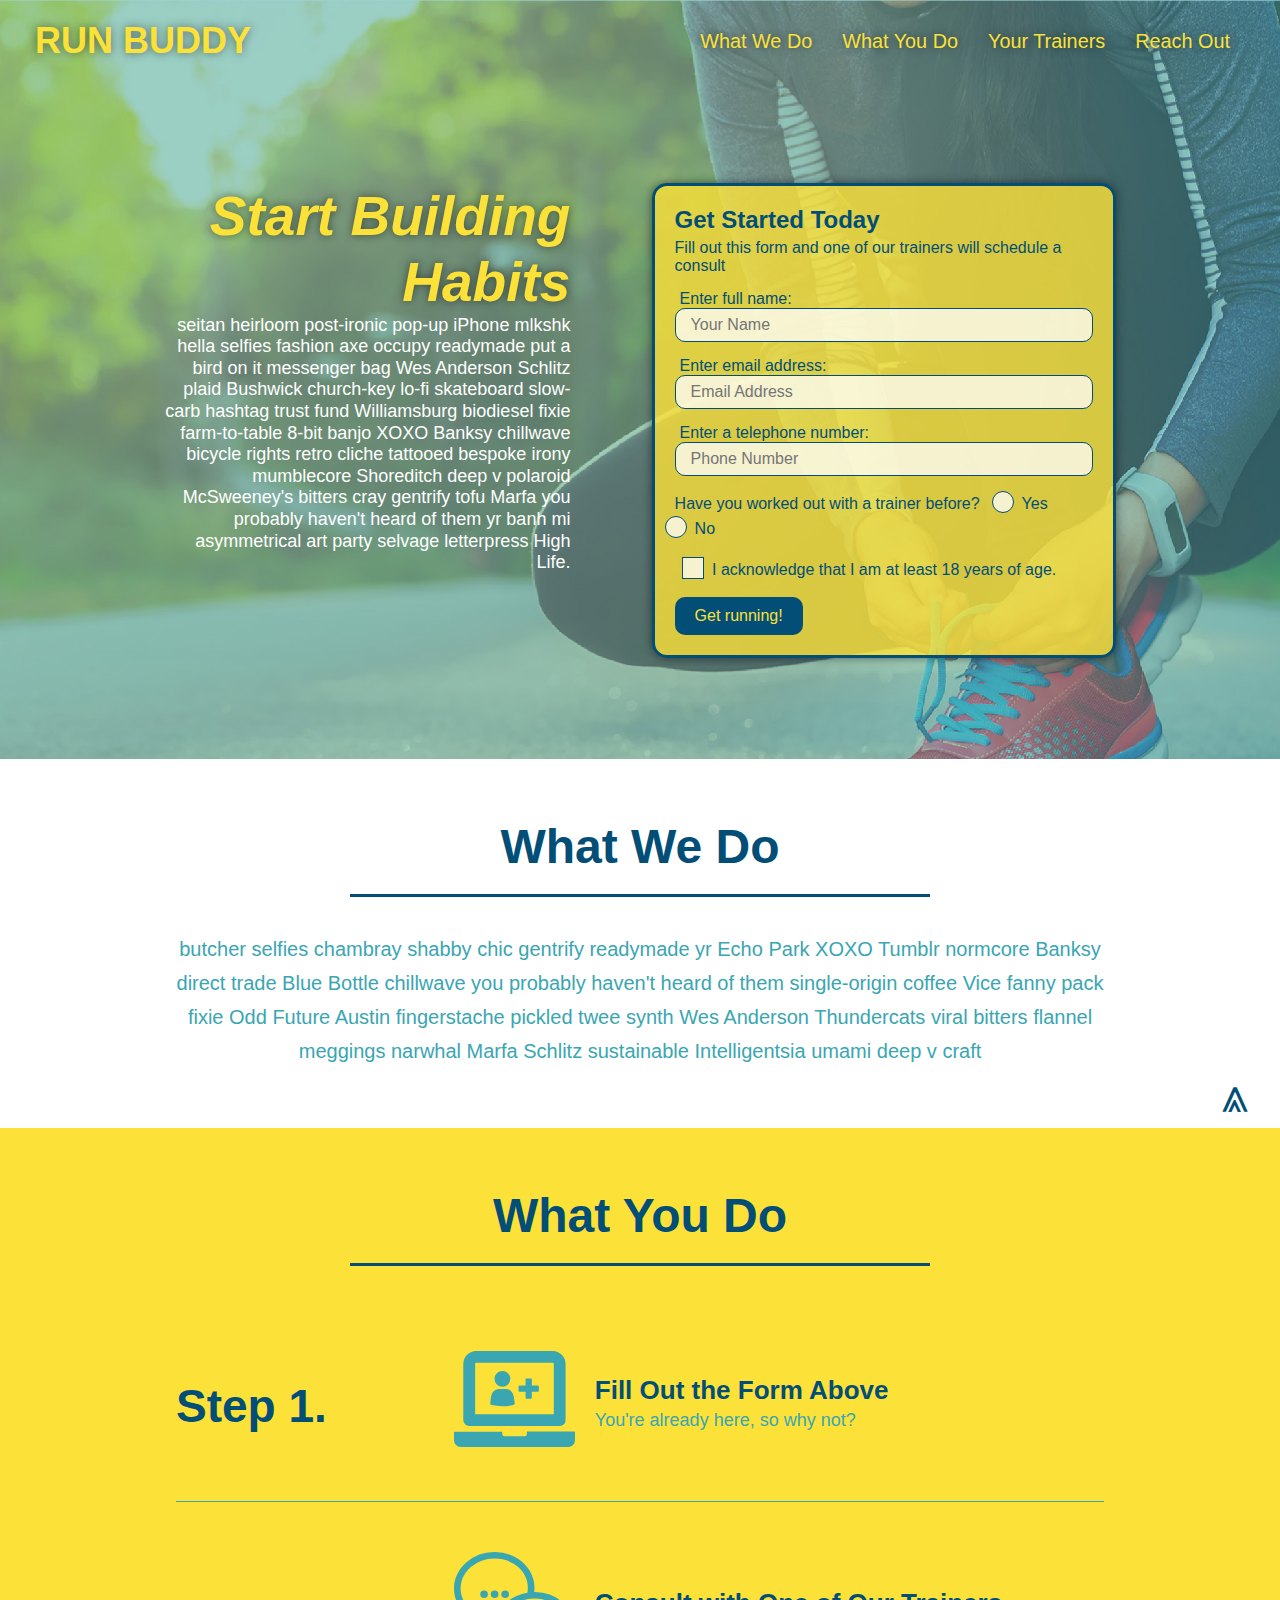
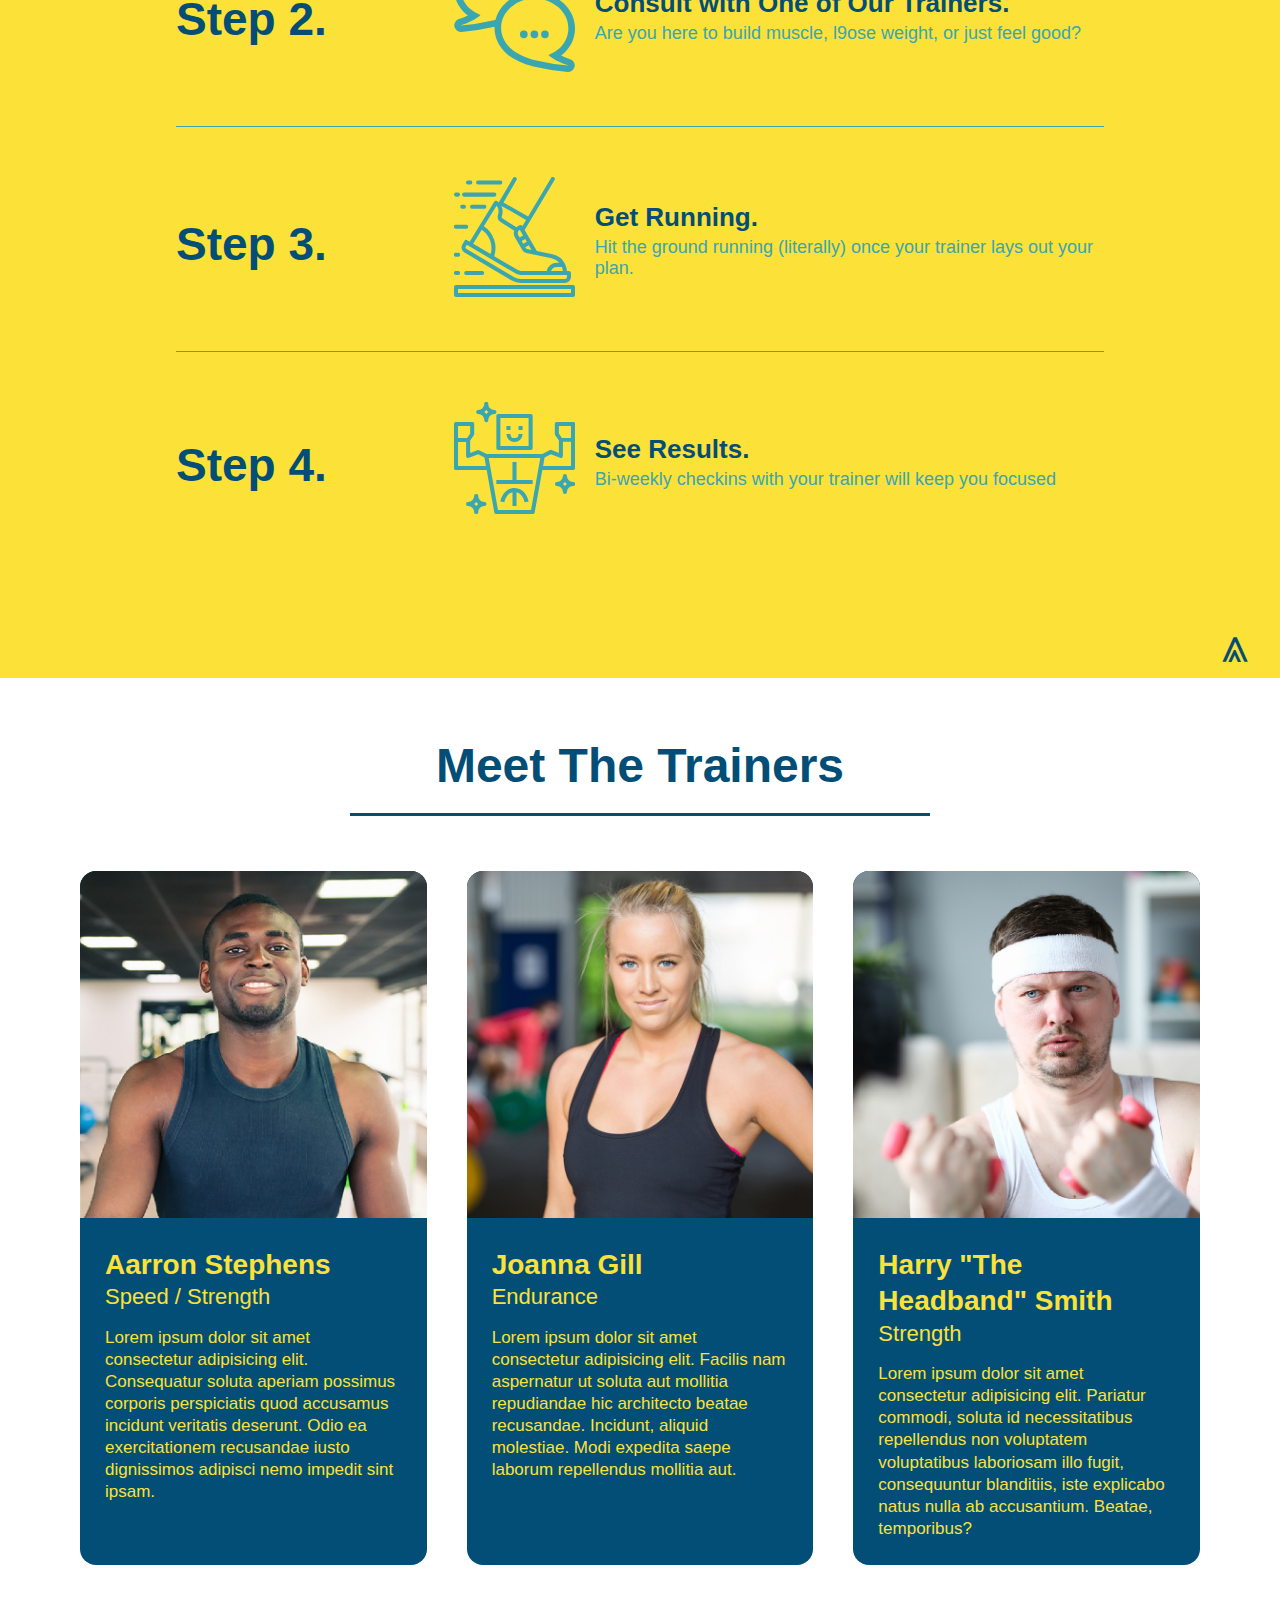
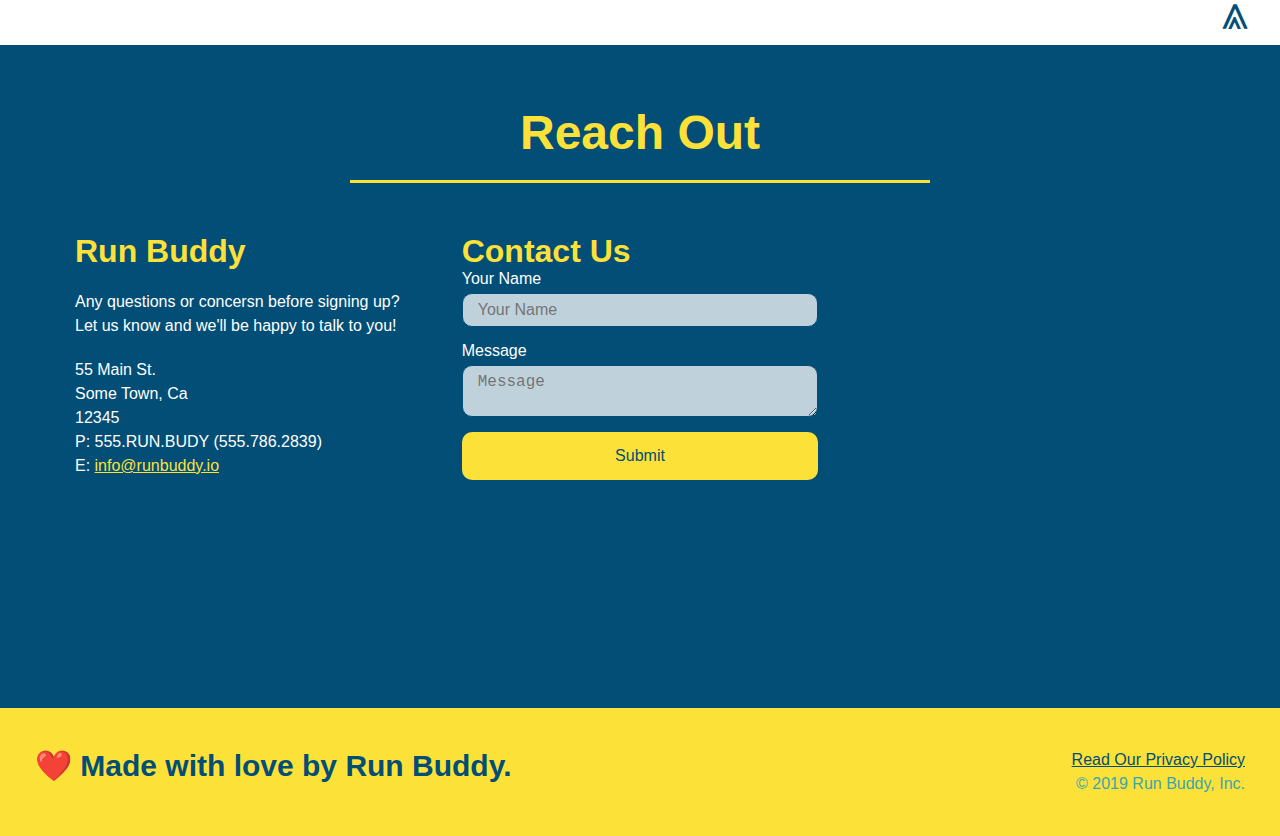
<file: index.html>
<!DOCTYPE html>
<html lang="en">
    <head>
        <meta charset="UTF-8" />
        <meta http-equiv="X-UA-Compatible" content="IE=edge">
        <meta name="viewport" content="width=device-width, initial-scale=1.0" />
        <title>Run Buddy</title>
        <link rel="stylesheet" href="./assets/css/style.css">
    </head>
    <body>
        <!-- navigation -->
        <header>
            <h1>
                <a href="./">RUN BUDDY</a>
            </h1>
            <nav>
                <!-- unordered list element -->
                <ul>
                    <li> <!-- list ele -->
                        <!-- anchor ele -->
                        <a href="#what-we-do">What We Do</a>
                    </li>
                    <li>
                        <a href="#what-you-do">What You Do</a>
                    </li>
                    <li>
                        <a href="#your-trainers">Your Trainers</a>
                    </li>
                    <li>
                        <a href="#reach-out">Reach Out</a>
                    </li>
                </ul>
            </nav>
        </header>

        <!-- hero/jumbotron -->
        <section class="hero">
            <div class="hero-cta">
                <h2>Start Building Habits</h2>
                <p>
                    seitan heirloom post-ironic pop-up iPhone mlkshk hella selfies fashion axe occupy readymade put a bird on it messenger bag Wes Anderson Schlitz plaid Bushwick church-key lo-fi skateboard slow-carb hashtag trust fund Williamsburg biodiesel fixie farm-to-table 8-bit banjo XOXO Banksy chillwave bicycle rights retro cliche tattooed bespoke irony mumblecore Shoreditch deep v polaroid McSweeney's bitters cray gentrify tofu Marfa you probably haven't heard of them yr banh mi asymmetrical art party selvage letterpress High Life.
                  </p>
            </div>
            <div class="hero-form">
                <h3>Get Started Today</h3>
                <p>Fill out this form and one of our trainers will schedule a consult</p>
                <form>
                    <label for="name">Enter full name:</label>
                    <input type="text" placeholder="Your Name" id="name" class="form-input"/>
                    <label for="email">Enter email address:</label>
                    <input type="email" placeholder="Email Address" id="email" class="form-input" />
                    <label for="phone">Enter a telephone number:</label>
                    <input type="tel" placeholder="Phone Number" id="phone" class="form-input"/>
                    <p>
                        Have you worked out with a trainer before? 
                        <span class="radio-wrapper">
                            <input type="radio" name="trainer-confirm" id="trainer-yes" />
                            <label for="trainer-yes">Yes</label>
                        </span>
                        <span class="radio-wrapper">
                            <input type="radio" name="trainer-confirm" id="trainer-no" />
                            <label for="trainer-no">No</label>
                        </span>
                    </p>
                    <p>
                        <span class="checkbox-wrapper">
                            <input type="checkbox" name="age-confirm" id="age-checkbox">
                            <label for="age-checkbox">I acknowledge that I am at least 18 years of age.</label>
                        </span>
                    </p>
                    <button type="submit" >Get running!</button>
                </form>
            </div>
        </section>
        
        <!-- "what we do" section -->
        <section id="what-we-do" class="intro">
            <div class="flex-row">
                <h2 class="section-title primary-border">What We Do</h2>
            </div>
            <div class="flex-row">
                <p>
                    butcher selfies chambray shabby chic gentrify readymade yr Echo Park XOXO Tumblr normcore Banksy direct trade Blue Bottle chillwave you probably haven't heard of them single-origin coffee Vice fanny pack fixie Odd Future Austin fingerstache pickled twee synth Wes Anderson Thundercats viral bitters flannel meggings narwhal Marfa Schlitz sustainable Intelligentsia umami deep v craft
                </p>
            </div>
            <a href="#" class="top-link">⩓</a>
        </section>
        
        <!-- "what you do" section -->
        <section id="what-you-do" class="steps">
            <div class="flex-row">
                <h2 class="section-title secondary-border">What You Do</h2>
            </div>
            <div class="step">
                <h3>Step 1.</h3>
                <div class="step-info">
                    <div class="step-img">
                        <img src="./assets/images/step-1.svg" alt="" />
                    </div>
                    <div class="step-text">
                        <h4>Fill Out the Form Above</h4>
                        <p>You're already here, so why not?</p>
                    </div>
                </div>
            </div>
            
            <div class="step">
                <h3>Step 2.</h3>
                <div class="step-info">
                    <div class="step-img">
                        <img src="./assets/images/step-2.svg" alt="" />
                    </div>
                    <div class="step-text">
                        <h4>Consult with One of Our Trainers.</h4>
                        <p>Are you here to build muscle, l9ose weight, or just feel good?</p>
                    </div>
                </div>
            </div>
            <div class="step">
                <h3>Step 3.</h3>
                <div class="step-info">
                    <div class="step-img">
                        <img src="./assets/images/step-3.svg" alt="" />
                    </div>
                    <div class="step-text">
                        <h4>Get Running.</h4>
                        <p>Hit the ground running (literally) once your trainer lays out your plan.</p>
                    </div>
                </div>
            </div>
            <div class="step">
                <h3>Step 4.</h3>
                <div class="step-info">
                    <div class="step-img">
                        <img src="./assets/images/step-4.svg" alt="" />
                    </div>
                    <div class="step-text">
                        <h4> See Results.</h4>
                        <p>Bi-weekly checkins with your trainer will keep you focused</p>
                    </div>
                </div>
            </div>
            <a href="#" class="top-link">⩓</a>
        </section>
        
        <!-- "your trainers" section -->
        <section id="your-trainers">
            <div class="flex-row">
                <h2 class="section-title primary-border">Meet The Trainers</h2>
            </div>
            <div class="trainers">
                <article class="trainer">
                    <img src="./assets/images/trainer-1.jpg" alt="Arron Stephens in his workout clothes, ready to pump iron" />
                    <div class="trainer-bio">
                        <h3 class="trainer-name">Aarron Stephens</h3>
                        <h4 class="trainer-role">Speed / Strength</h4>
                        <p>
                            Lorem ipsum dolor sit amet consectetur adipisicing elit. Consequatur soluta aperiam possimus corporis perspiciatis quod accusamus incidunt veritatis deserunt. Odio ea exercitationem recusandae iusto dignissimos adipisci nemo impedit sint ipsam.
                        </p>
                    </div>
                </article>
                <article class="trainer">
                    <img src="./assets/images/trainer-2.jpg" alt="Joanna Gill" />
                    <div class="trainer-bio">
                        <h3 class="trainer-name">Joanna Gill</h3>
                        <h4 class="trainer-role">Endurance</h4>
                        <p>Lorem ipsum dolor sit amet consectetur adipisicing elit. Facilis nam aspernatur ut soluta aut mollitia repudiandae hic architecto beatae recusandae. Incidunt, aliquid molestiae. Modi expedita saepe laborum repellendus mollitia aut.</p>
                    </div>
                </article>
                <article class="trainer">
                    <img src="./assets/images/trainer-3.jpg" alt="Harry 'The Headband' Smith" />
                    
                    <div class="trainer-bio">
                        <h3 class="trainer-name">Harry "The Headband" Smith</h3>
                        <h4 class="trainer-role">Strength</h4>
                        <p>Lorem ipsum dolor sit amet consectetur adipisicing elit. Pariatur commodi, soluta id necessitatibus repellendus non voluptatem voluptatibus laboriosam illo fugit, consequuntur blanditiis, iste explicabo natus nulla ab accusantium. Beatae, temporibus?</p>
                    </div>
                    
                </article>
            </div>
            <a href="#" class="top-link">⩓</a>
        </section>
        
        <!-- "reach out" section -->
        <section id="reach-out" class="contact">
            <div class="flex-row">
                <h2 class="section-title secondary-border">Reach Out</h2>
            </div>

            <div class="contact-info">
                <div>
                    <h3>Run Buddy</h3>
                    <p>
                        Any questions or concersn before signing up?
                        <br />
                        Let us know and we'll be happy to talk to you!
                    </p>
                    <address>
                        55 Main St. <br/>
                        Some Town, Ca <br/>
                        12345 <br/>
                        P: 555.RUN.BUDY (555.786.2839) <br/>
                        E: <a href="mailto:info@runbuddy.io">info@runbuddy.io</a>
                    </address>
                </div>
                <div class="contact-form">
                    <h3>Contact Us</h3>
                    <form>
                        <label for="contact-name">Your Name</label>
                        <input type="text" id="contact-name" placeholder="Your Name" />
                        
                        <label for="contact-message">Message</label>
                        <textarea id="contact-message" placeholder="Message"></textarea>
                  
                        <button type="submit">Submit</button>
                      </form>
                </div>
                <iframe 
                    src="https://www.google.com/maps/embed?pb=!1m14!1m12!1m3!1d25222.58213588275!2d-122.25404429999999!3d37.794193099999994!2m3!1f0!2f0!3f0!3m2!1i1024!2i768!4f13.1!5e0!3m2!1sen!2sus!4v1635281030833!5m2!1sen!2sus" 
                    style="border:0;" 
                    allowfullscreen="" 
                    loading="lazy">
                </iframe>
            </div>
        </section>   
    
    <!-- footer -->
    <footer>
        <h2> ❤️ Made with love by Run Buddy.</h2>
        <div>
            <a href="./privacy-policy.html">Read Our Privacy Policy</a><br/>
            &copy; 2019 Run Buddy, Inc.
        </div>
    </footer>
</body>

</html>
</file>
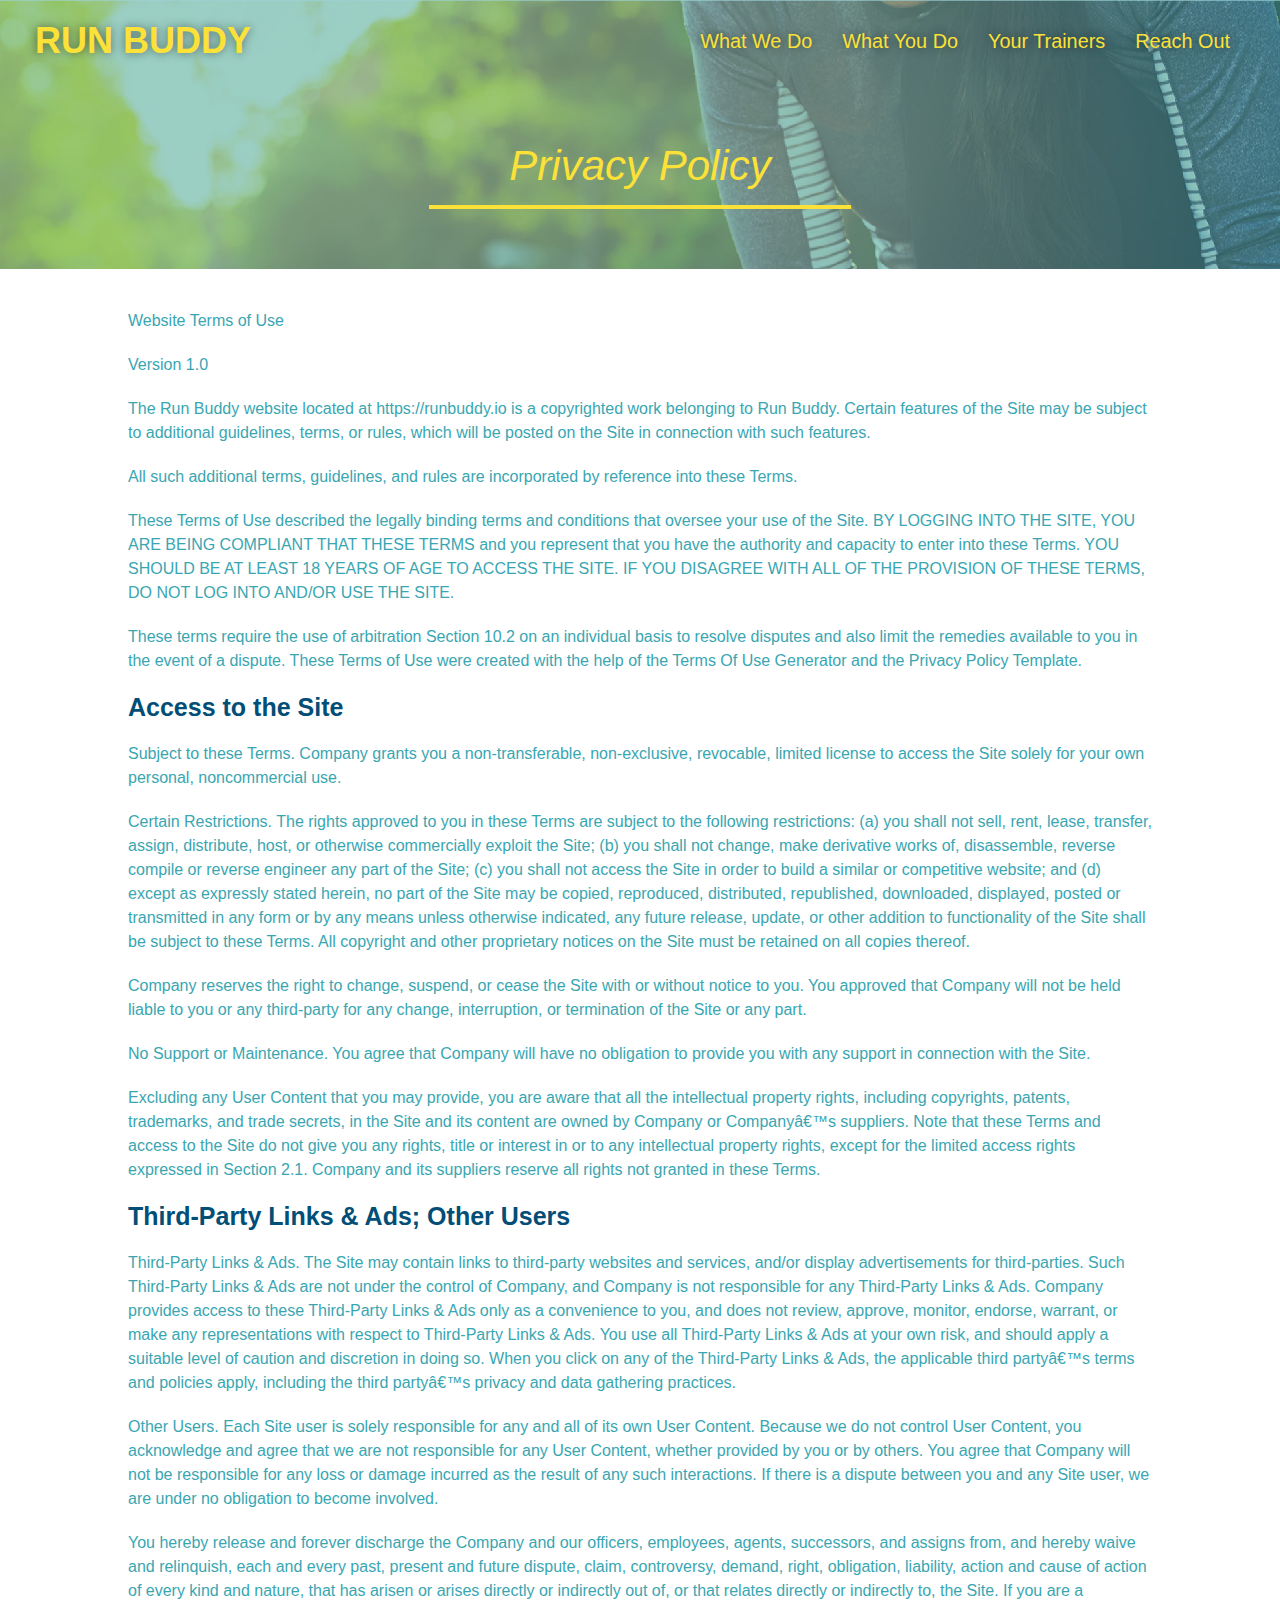
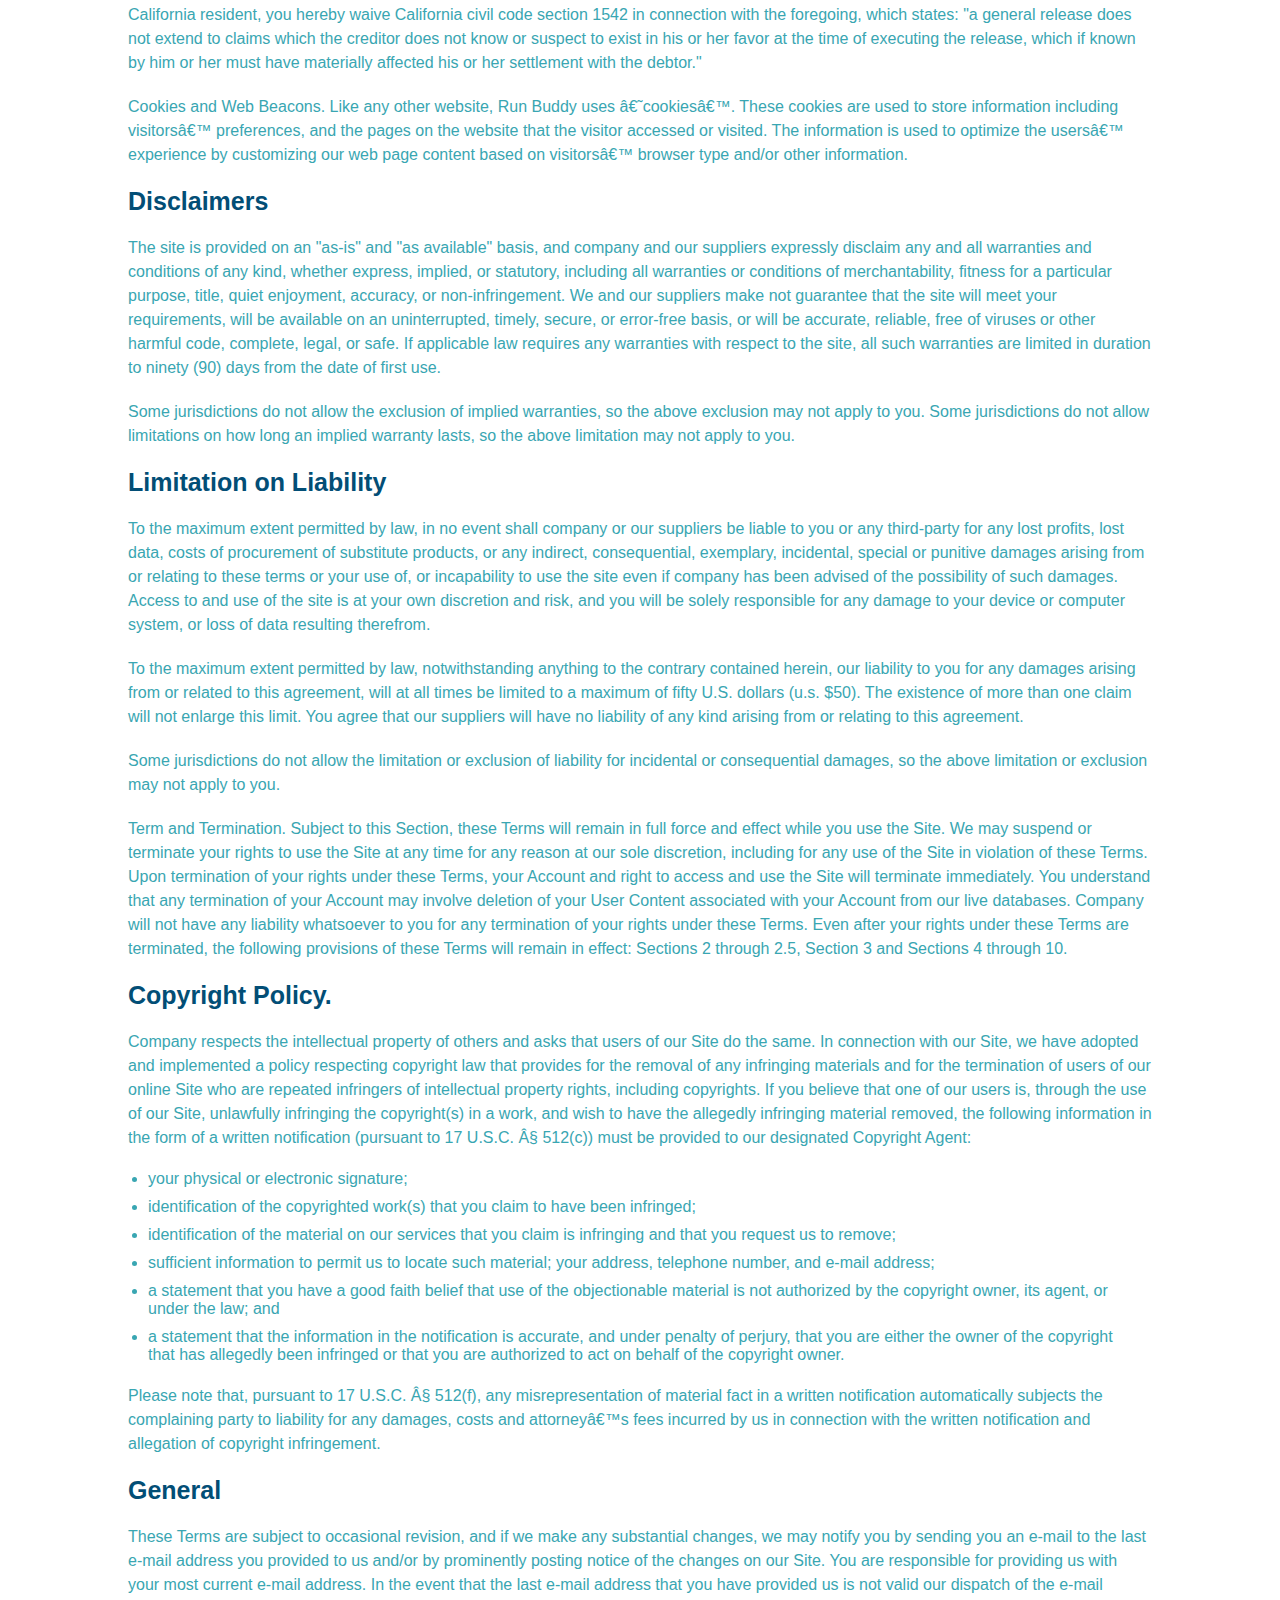
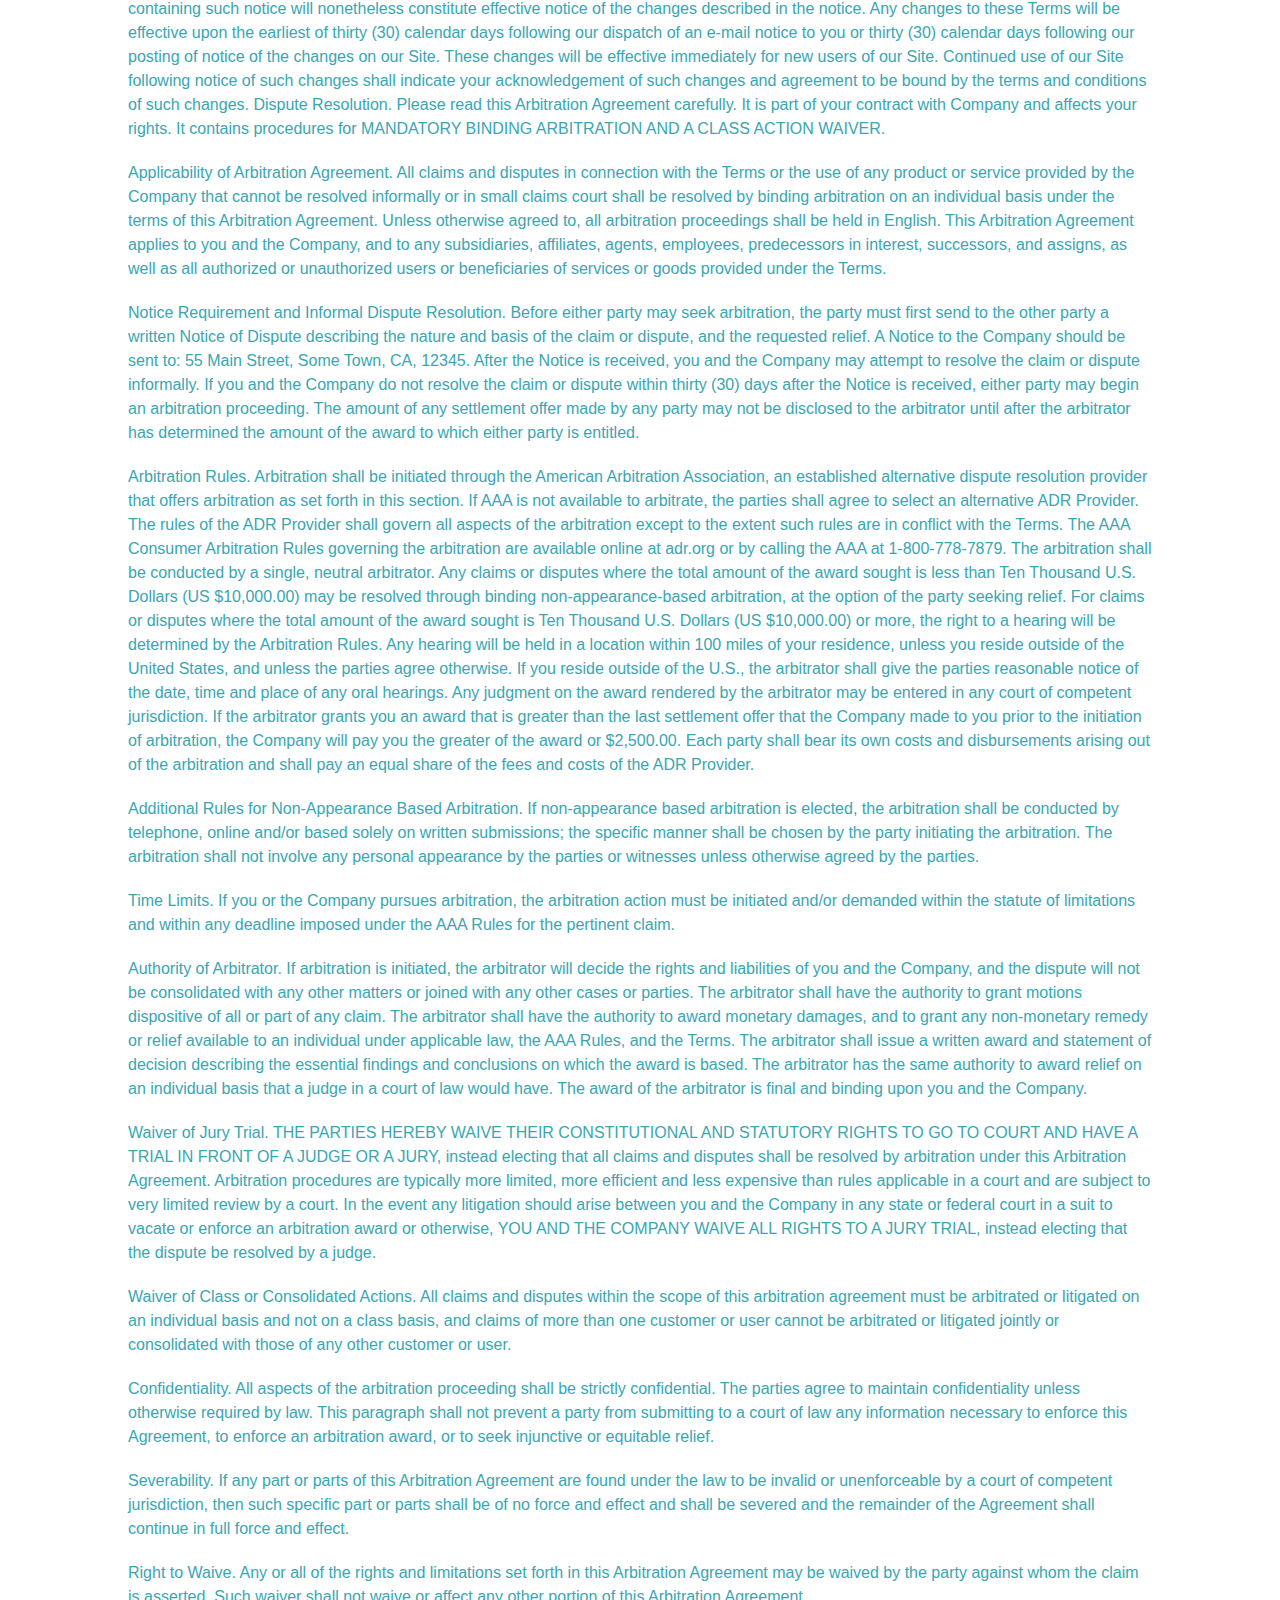
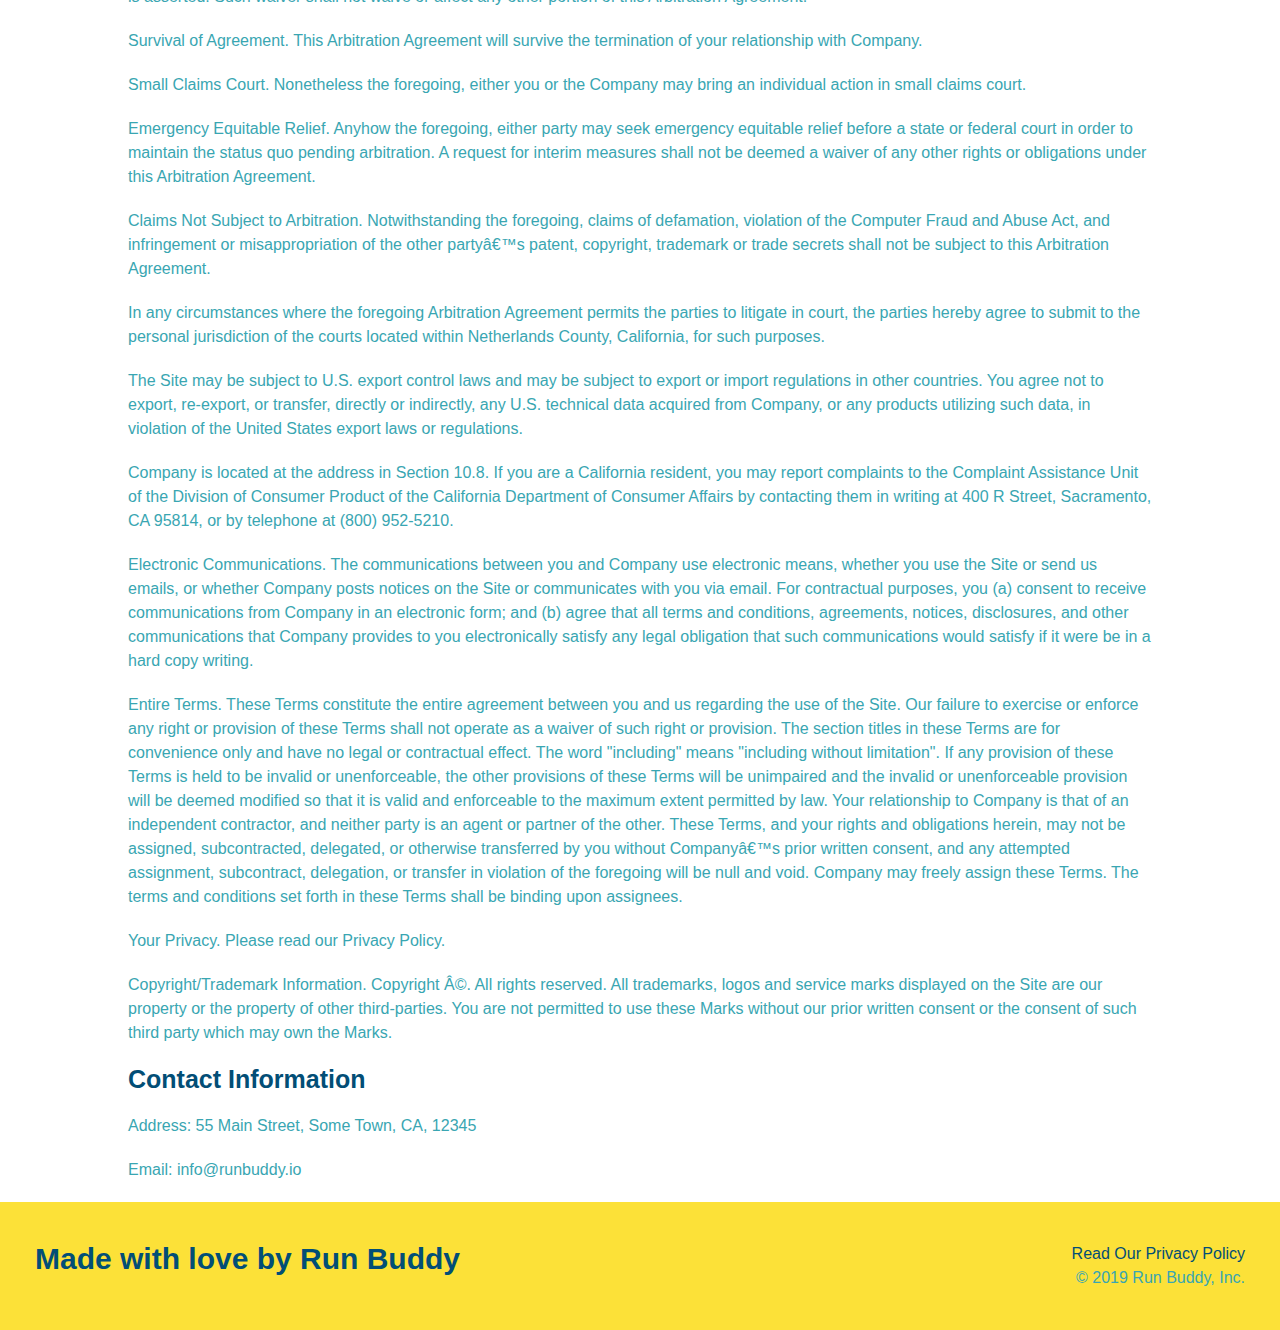
<file: privacy-policy.html>
<!DOCTYPE html>
<html lang="en">
<head>
    <meta charset="UTF-8">
    <meta http-equiv="X-UA-Compatible" content="IE=edge">
    <meta name="viewport" content="width=device-width, initial-scale=1.0">
    <title>Document</title>
    <link rel="stylesheet" href="./assets/css/style.css">
    <link rel="stylesheet" href="./assets/css/secondary-style.css">
</head>
<body>
    <header>
        <h1><a href="./">RUN BUDDY</a></h1>
        <nav>
            <ul>
                <li><a href="./index.html#what-we-do">What We Do</a></li>
                <li><a href="./index.html#what-you-do">What You Do</a></li>
                <li><a href=".index.html#your-trainers">Your Trainers</a></li>
                <li><a href="./index.html#reach-out">Reach Out</a></li>
            </ul>
        </nav>
    </header>

    <section class="hero">
      <h2 class="page-title">Privacy Policy</h2>

    </section>
    <article class="secondary-content">
        
      <p>
        Website Terms of Use
      </p>

      <p>
        Version 1.0
      </p>

      <p>
        The Run Buddy website located at https://runbuddy.io is a copyrighted work belonging to Run Buddy. Certain
        features of the Site may be subject to additional guidelines, terms, or rules, which will be posted on the Site
        in connection with such features.
      </p>

      <p>
        All such additional terms, guidelines, and rules are incorporated by reference into these Terms.
      </p>

      <p>
        These Terms of Use described the legally binding terms and conditions that oversee your use of the Site. BY
        LOGGING INTO THE SITE, YOU ARE BEING COMPLIANT THAT THESE TERMS and you represent that you have the authority
        and capacity to enter into these Terms. YOU SHOULD BE AT LEAST 18 YEARS OF AGE TO ACCESS THE SITE. IF YOU
        DISAGREE WITH ALL OF THE PROVISION OF THESE TERMS, DO NOT LOG INTO AND/OR USE THE SITE.
      </p>

      <p>
        These terms require the use of arbitration Section 10.2 on an individual basis to resolve disputes and also
        limit the remedies available to you in the event of a dispute. These Terms of Use were created with the help of
        the Terms Of Use Generator and the Privacy Policy Template.
      </p>

      <h3>
        Access to the Site
      </h3>

      <p>
        Subject to these Terms. Company grants you a non-transferable, non-exclusive, revocable, limited license to
        access the Site solely for your own personal, noncommercial use.
      </p>

      <p>
        Certain Restrictions. The rights approved to you in these Terms are subject to the following restrictions: (a)
        you shall not sell, rent, lease, transfer, assign, distribute, host, or otherwise commercially exploit the Site;
        (b) you shall not change, make derivative works of, disassemble, reverse compile or reverse engineer any part of
        the Site; (c) you shall not access the Site in order to build a similar or competitive website; and (d) except
        as expressly stated herein, no part of the Site may be copied, reproduced, distributed, republished, downloaded,
        displayed, posted or transmitted in any form or by any means unless otherwise indicated, any future release,
        update, or other addition to functionality of the Site shall be subject to these Terms. All copyright and other
        proprietary notices on the Site must be retained on all copies thereof.
      </p>

      <p>
        Company reserves the right to change, suspend, or cease the Site with or without notice to you. You approved
        that Company will not be held liable to you or any third-party for any change, interruption, or termination of
        the Site or any part.
      </p>

      <p>
        No Support or Maintenance. You agree that Company will have no obligation to provide you with any support in
        connection with the Site.
      </p>

      <p>
        Excluding any User Content that you may provide, you are aware that all the intellectual property rights,
        including copyrights, patents, trademarks, and trade secrets, in the Site and its content are owned by Company
        or Companyâ€™s suppliers. Note that these Terms and access to the Site do not give you any rights, title or
        interest in or to any intellectual property rights, except for the limited access rights expressed in Section
        2.1. Company and its suppliers reserve all rights not granted in these Terms.
      </p>

      <h3>
        Third-Party Links & Ads; Other Users
      </h3>

      <p>
        Third-Party Links & Ads. The Site may contain links to third-party websites and services, and/or display
        advertisements for third-parties. Such Third-Party Links & Ads are not under the control of Company, and Company
        is not responsible for any Third-Party Links & Ads. Company provides access to these Third-Party Links & Ads
        only as a convenience to you, and does not review, approve, monitor, endorse, warrant, or make any
        representations with respect to Third-Party Links & Ads. You use all Third-Party Links & Ads at your own risk,
        and should apply a suitable level of caution and discretion in doing so. When you click on any of the
        Third-Party Links & Ads, the applicable third partyâ€™s terms and policies apply, including the third partyâ€™s
        privacy and data gathering practices.
      </p>

      <p>
        Other Users. Each Site user is solely responsible for any and all of its own User Content. Because we do not
        control User Content, you acknowledge and agree that we are not responsible for any User Content, whether
        provided by you or by others. You agree that Company will not be responsible for any loss or damage incurred as
        the result of any such interactions. If there is a dispute between you and any Site user, we are under no
        obligation to become involved.
      </p>

      <p>
        You hereby release and forever discharge the Company and our officers, employees, agents, successors, and
        assigns from, and hereby waive and relinquish, each and every past, present and future dispute, claim,
        controversy, demand, right, obligation, liability, action and cause of action of every kind and nature, that has
        arisen or arises directly or indirectly out of, or that relates directly or indirectly to, the Site. If you are
        a California resident, you hereby waive California civil code section 1542 in connection with the foregoing,
        which states: "a general release does not extend to claims which the creditor does not know or suspect to exist
        in his or her favor at the time of executing the release, which if known by him or her must have materially
        affected his or her settlement with the debtor."
      </p>

      <p>
        Cookies and Web Beacons. Like any other website, Run Buddy uses â€˜cookiesâ€™. These cookies are used to store
        information including visitorsâ€™ preferences, and the pages on the website that the visitor accessed or visited.
        The information is used to optimize the usersâ€™ experience by customizing our web page content based on visitorsâ€™
        browser type and/or other information.
      </p>

      <h3>
        Disclaimers
      </h3>

      <p>
        The site is provided on an "as-is" and "as available" basis, and company and our suppliers expressly disclaim
        any and all warranties and conditions of any kind, whether express, implied, or statutory, including all
        warranties or conditions of merchantability, fitness for a particular purpose, title, quiet enjoyment, accuracy,
        or non-infringement. We and our suppliers make not guarantee that the site will meet your requirements, will be
        available on an uninterrupted, timely, secure, or error-free basis, or will be accurate, reliable, free of
        viruses or other harmful code, complete, legal, or safe. If applicable law requires any warranties with respect
        to the site, all such warranties are limited in duration to ninety (90) days from the date of first use.
      </p>

      <p>
        Some jurisdictions do not allow the exclusion of implied warranties, so the above exclusion may not apply to
        you. Some jurisdictions do not allow limitations on how long an implied warranty lasts, so the above limitation
        may not apply to you.
      </p>

      <h3>
        Limitation on Liability
      </h3>

      <p>
        To the maximum extent permitted by law, in no event shall company or our suppliers be liable to you or any
        third-party for any lost profits, lost data, costs of procurement of substitute products, or any indirect,
        consequential, exemplary, incidental, special or punitive damages arising from or relating to these terms or
        your use of, or incapability to use the site even if company has been advised of the possibility of such
        damages. Access to and use of the site is at your own discretion and risk, and you will be solely responsible
        for any damage to your device or computer system, or loss of data resulting therefrom.
      </p>

      <p>
        To the maximum extent permitted by law, notwithstanding anything to the contrary contained herein, our liability
        to you for any damages arising from or related to this agreement, will at all times be limited to a maximum of
        fifty U.S. dollars (u.s. $50). The existence of more than one claim will not enlarge this limit. You agree that
        our suppliers will have no liability of any kind arising from or relating to this agreement.
      </p>

      <p>
        Some jurisdictions do not allow the limitation or exclusion of liability for incidental or consequential
        damages, so the above limitation or exclusion may not apply to you.
      </p>

      <p>
        Term and Termination. Subject to this Section, these Terms will remain in full force and effect while you use
        the Site. We may suspend or terminate your rights to use the Site at any time for any reason at our sole
        discretion, including for any use of the Site in violation of these Terms. Upon termination of your rights under
        these Terms, your Account and right to access and use the Site will terminate immediately. You understand that
        any termination of your Account may involve deletion of your User Content associated with your Account from our
        live databases. Company will not have any liability whatsoever to you for any termination of your rights under
        these Terms. Even after your rights under these Terms are terminated, the following provisions of these Terms
        will remain in effect: Sections 2 through 2.5, Section 3 and Sections 4 through 10.
      </p>

      <h3>
        Copyright Policy.
      </h3>

      <p>
        Company respects the intellectual property of others and asks that users of our Site do the same. In connection
        with our Site, we have adopted and implemented a policy respecting copyright law that provides for the removal
        of any infringing materials and for the termination of users of our online Site who are repeated infringers of
        intellectual property rights, including copyrights. If you believe that one of our users is, through the use of
        our Site, unlawfully infringing the copyright(s) in a work, and wish to have the allegedly infringing material
        removed, the following information in the form of a written notification (pursuant to 17 U.S.C. Â§ 512(c)) must
        be provided to our designated Copyright Agent:
      </p>

      <ul>
        <li>
          your physical or electronic signature;
        </li>
        <li>
          identification of the copyrighted work(s) that you claim to have been infringed;
        </li>
        <li>
          identification of the material on our services that you claim is infringing and that you request us to remove;
        </li>
        <li>
          sufficient information to permit us to locate such material; your address, telephone number, and e-mail
          address;
        </li>
        <li>
          a statement that you have a good faith belief that use of the objectionable material is not authorized by the
          copyright owner, its agent, or under the law; and
        </li>
        <li>
          a statement that the information in the notification is accurate, and under penalty of perjury, that you are
          either the owner of the copyright that has allegedly been infringed or that you are authorized to act on
          behalf of the copyright owner.
        </li>
      </ul>

      <p>
        Please note that, pursuant to 17 U.S.C. Â§ 512(f), any misrepresentation of material fact in a written
        notification automatically subjects the complaining party to liability for any damages, costs and attorneyâ€™s
        fees incurred by us in connection with the written notification and allegation of copyright infringement.
      </p>

      <h3>
        General
      </h3>

      <p>
        These Terms are subject to occasional revision, and if we make any substantial changes, we may notify you by
        sending you an e-mail to the last e-mail address you provided to us and/or by prominently posting notice of the
        changes on our Site. You are responsible for providing us with your most current e-mail address. In the event
        that the last e-mail address that you have provided us is not valid our dispatch of the e-mail containing such
        notice will nonetheless constitute effective notice of the changes described in the notice. Any changes to these
        Terms will be effective upon the earliest of thirty (30) calendar days following our dispatch of an e-mail
        notice to you or thirty (30) calendar days following our posting of notice of the changes on our Site. These
        changes will be effective immediately for new users of our Site. Continued use of our Site following notice of
        such changes shall indicate your acknowledgement of such changes and agreement to be bound by the terms and
        conditions of such changes. Dispute Resolution. Please read this Arbitration Agreement carefully. It is part of
        your contract with Company and affects your rights. It contains procedures for MANDATORY BINDING ARBITRATION AND
        A CLASS ACTION WAIVER.
      </p>

      <p>
        Applicability of Arbitration Agreement. All claims and disputes in connection with the Terms or the use of any
        product or service provided by the Company that cannot be resolved informally or in small claims court shall be
        resolved by binding arbitration on an individual basis under the terms of this Arbitration Agreement. Unless
        otherwise agreed to, all arbitration proceedings shall be held in English. This Arbitration Agreement applies to
        you and the Company, and to any subsidiaries, affiliates, agents, employees, predecessors in interest,
        successors, and assigns, as well as all authorized or unauthorized users or beneficiaries of services or goods
        provided under the Terms.
      </p>

      <p>
        Notice Requirement and Informal Dispute Resolution. Before either party may seek arbitration, the party must
        first send to the other party a written Notice of Dispute describing the nature and basis of the claim or
        dispute, and the requested relief. A Notice to the Company should be sent to: 55 Main Street, Some Town, CA,
        12345. After the Notice is received, you and the Company may attempt to resolve the claim or dispute informally.
        If you and the Company do not resolve the claim or dispute within thirty (30) days after the Notice is received,
        either party may begin an arbitration proceeding. The amount of any settlement offer made by any party may not
        be disclosed to the arbitrator until after the arbitrator has determined the amount of the award to which either
        party is entitled.
      </p>

      <p>
        Arbitration Rules. Arbitration shall be initiated through the American Arbitration Association, an established
        alternative dispute resolution provider that offers arbitration as set forth in this section. If AAA is not
        available to arbitrate, the parties shall agree to select an alternative ADR Provider. The rules of the ADR
        Provider shall govern all aspects of the arbitration except to the extent such rules are in conflict with the
        Terms. The AAA Consumer Arbitration Rules governing the arbitration are available online at adr.org or by
        calling the AAA at 1-800-778-7879. The arbitration shall be conducted by a single, neutral arbitrator. Any
        claims or disputes where the total amount of the award sought is less than Ten Thousand U.S. Dollars (US
        $10,000.00) may be resolved through binding non-appearance-based arbitration, at the option of the party seeking
        relief. For claims or disputes where the total amount of the award sought is Ten Thousand U.S. Dollars (US
        $10,000.00) or more, the right to a hearing will be determined by the Arbitration Rules. Any hearing will be
        held in a location within 100 miles of your residence, unless you reside outside of the United States, and
        unless the parties agree otherwise. If you reside outside of the U.S., the arbitrator shall give the parties
        reasonable notice of the date, time and place of any oral hearings. Any judgment on the award rendered by the
        arbitrator may be entered in any court of competent jurisdiction. If the arbitrator grants you an award that is
        greater than the last settlement offer that the Company made to you prior to the initiation of arbitration, the
        Company will pay you the greater of the award or $2,500.00. Each party shall bear its own costs and
        disbursements arising out of the arbitration and shall pay an equal share of the fees and costs of the ADR
        Provider.
      </p>

      <p>
        Additional Rules for Non-Appearance Based Arbitration. If non-appearance based arbitration is elected, the
        arbitration shall be conducted by telephone, online and/or based solely on written submissions; the specific
        manner shall be chosen by the party initiating the arbitration. The arbitration shall not involve any personal
        appearance by the parties or witnesses unless otherwise agreed by the parties.
      </p>

      <p>
        Time Limits. If you or the Company pursues arbitration, the arbitration action must be initiated and/or demanded
        within the statute of limitations and within any deadline imposed under the AAA Rules for the pertinent claim.
      </p>

      <p>
        Authority of Arbitrator. If arbitration is initiated, the arbitrator will decide the rights and liabilities of
        you and the Company, and the dispute will not be consolidated with any other matters or joined with any other
        cases or parties. The arbitrator shall have the authority to grant motions dispositive of all or part of any
        claim. The arbitrator shall have the authority to award monetary damages, and to grant any non-monetary remedy
        or relief available to an individual under applicable law, the AAA Rules, and the Terms. The arbitrator shall
        issue a written award and statement of decision describing the essential findings and conclusions on which the
        award is based. The arbitrator has the same authority to award relief on an individual basis that a judge in a
        court of law would have. The award of the arbitrator is final and binding upon you and the Company.
      </p>

      <p>
        Waiver of Jury Trial. THE PARTIES HEREBY WAIVE THEIR CONSTITUTIONAL AND STATUTORY RIGHTS TO GO TO COURT AND HAVE
        A TRIAL IN FRONT OF A JUDGE OR A JURY, instead electing that all claims and disputes shall be resolved by
        arbitration under this Arbitration Agreement. Arbitration procedures are typically more limited, more efficient
        and less expensive than rules applicable in a court and are subject to very limited review by a court. In the
        event any litigation should arise between you and the Company in any state or federal court in a suit to vacate
        or enforce an arbitration award or otherwise, YOU AND THE COMPANY WAIVE ALL RIGHTS TO A JURY TRIAL, instead
        electing that the dispute be resolved by a judge.
      </p>

      <p>
        Waiver of Class or Consolidated Actions. All claims and disputes within the scope of this arbitration agreement
        must be arbitrated or litigated on an individual basis and not on a class basis, and claims of more than one
        customer or user cannot be arbitrated or litigated jointly or consolidated with those of any other customer or
        user.
      </p>

      <p>
        Confidentiality. All aspects of the arbitration proceeding shall be strictly confidential. The parties agree to
        maintain confidentiality unless otherwise required by law. This paragraph shall not prevent a party from
        submitting to a court of law any information necessary to enforce this Agreement, to enforce an arbitration
        award, or to seek injunctive or equitable relief.
      </p>

      <p>
        Severability. If any part or parts of this Arbitration Agreement are found under the law to be invalid or
        unenforceable by a court of competent jurisdiction, then such specific part or parts shall be of no force and
        effect and shall be severed and the remainder of the Agreement shall continue in full force and effect.
      </p>

      <p>
        Right to Waive. Any or all of the rights and limitations set forth in this Arbitration Agreement may be waived
        by the party against whom the claim is asserted. Such waiver shall not waive or affect any other portion of this
        Arbitration Agreement.
      </p>

      <p>
        Survival of Agreement. This Arbitration Agreement will survive the termination of your relationship with
        Company.
      </p>

      <p>
        Small Claims Court. Nonetheless the foregoing, either you or the Company may bring an individual action in small
        claims court.
      </p>

      <p>
        Emergency Equitable Relief. Anyhow the foregoing, either party may seek emergency equitable relief before a
        state or federal court in order to maintain the status quo pending arbitration. A request for interim measures
        shall not be deemed a waiver of any other rights or obligations under this Arbitration Agreement.
      </p>

      <p>
        Claims Not Subject to Arbitration. Notwithstanding the foregoing, claims of defamation, violation of the
        Computer Fraud and Abuse Act, and infringement or misappropriation of the other partyâ€™s patent, copyright,
        trademark or trade secrets shall not be subject to this Arbitration Agreement.
      </p>

      <p>
        In any circumstances where the foregoing Arbitration Agreement permits the parties to litigate in court, the
        parties hereby agree to submit to the personal jurisdiction of the courts located within Netherlands County,
        California, for such purposes.
      </p>

      <p>
        The Site may be subject to U.S. export control laws and may be subject to export or import regulations in other
        countries. You agree not to export, re-export, or transfer, directly or indirectly, any U.S. technical data
        acquired from Company, or any products utilizing such data, in violation of the United States export laws or
        regulations.
      </p>

      <p>
        Company is located at the address in Section 10.8. If you are a California resident, you may report complaints
        to the Complaint Assistance Unit of the Division of Consumer Product of the California Department of Consumer
        Affairs by contacting them in writing at 400 R Street, Sacramento, CA 95814, or by telephone at (800) 952-5210.
      </p>

      <p>
        Electronic Communications. The communications between you and Company use electronic means, whether you use the
        Site or send us emails, or whether Company posts notices on the Site or communicates with you via email. For
        contractual purposes, you (a) consent to receive communications from Company in an electronic form; and (b)
        agree that all terms and conditions, agreements, notices, disclosures, and other communications that Company
        provides to you electronically satisfy any legal obligation that such communications would satisfy if it were be
        in a hard copy writing.
      </p>

      <p>
        Entire Terms. These Terms constitute the entire agreement between you and us regarding the use of the Site. Our
        failure to exercise or enforce any right or provision of these Terms shall not operate as a waiver of such right
        or provision. The section titles in these Terms are for convenience only and have no legal or contractual
        effect. The word "including" means "including without limitation". If any provision of these Terms is held to be
        invalid or unenforceable, the other provisions of these Terms will be unimpaired and the invalid or
        unenforceable provision will be deemed modified so that it is valid and enforceable to the maximum extent
        permitted by law. Your relationship to Company is that of an independent contractor, and neither party is an
        agent or partner of the other. These Terms, and your rights and obligations herein, may not be assigned,
        subcontracted, delegated, or otherwise transferred by you without Companyâ€™s prior written consent, and any
        attempted assignment, subcontract, delegation, or transfer in violation of the foregoing will be null and void.
        Company may freely assign these Terms. The terms and conditions set forth in these Terms shall be binding upon
        assignees.
      </p>

      <p>
        Your Privacy. Please read our Privacy Policy.
      </p>

      <p>
        Copyright/Trademark Information. Copyright Â©. All rights reserved. All trademarks, logos and service marks
        displayed on the Site are our property or the property of other third-parties. You are not permitted to use
        these Marks without our prior written consent or the consent of such third party which may own the Marks.
      </p>

      <h3>
        Contact Information
      </h3>

      <p>
        Address: 55 Main Street, Some Town, CA, 12345
      </p>

      <p>
        Email: info@runbuddy.io
      </p>

    </article>
    <footer>
        <h2>Made with love by Run Buddy</h2>
        <div>
            <a >Read Our Privacy Policy</a> <br/>
            &copy; 2019 Run Buddy, Inc.
        </div>
    </footer>
</body>
</html>
</file>
<file: assets/css/style.css>
:root {

    /* Color Palette */
    --primary-light: #fce138;
    --secondary-light: #024e76;
    --tertiary-light: #39a6b2;

    /* TODO: dark palette */
    /* --primary-dark: ; */
    /* --secondary-dark: ; */
    /* --tertiary-dart: ; */

    --text-light: var(--secondary-dark);
    --text-dark: #fff;

    --form-neutral: rgba(255, 255, 255, 0.75);
    --form-focused: rgba(255, 255, 255, 1   );

    --shadow-color: rgba(0, 0, 0, 0.5);

}


* {
    margin: 0;
    padding: 0;
    box-sizing: border-box;
}

body {
    font-family: Arial, Helvetica, sans-serif;
    color: var(--tertiary-light);
}

header {
    padding: 1.25rem 2.1875rem;
    background-color: var(--tertiary-light);
    background-image: url("../images/hero-bg.jpg");
    background-size: cover;
    background-position: 80%;
    background-attachment: fixed;
    position: -webkit-sticky;
    position: sticky;
    top: 0;
    display: flex;
    justify-content: space-between;
    flex-wrap: wrap;
    z-index: 9999;
}

header h1 {
    font-weight: bold;
    font-size: 2.25rem;
    color: var(--primary-light);
    margin: 0;
    text-shadow: 0 0 10px var(--shadow-color);
}

header a { 
    text-decoration: none;
    color: var(--primary-light);
}

header nav {
    margin: .4375rem 0 ;
    display: flex;
}

header nav ul {
    display: flex;
    flex-wrap: wrap;
    justify-content: space-between;
    align-items: center;
    list-style: none;
}

header nav ul li a {
    padding: 10px 15px;
    font-weight: lighter;
    font-size: 1.55vw;
    text-shadow: 0 0 10px var(--shadow-color);
}

header nav ul li a:hover {
    background: var(--primary-light);
    color: var(--secondary-light);
    border-radius: 15px;
    text-shadow: none;

}

footer {
    background: var(--primary-light);
    width: 100%;
    padding: 2.5rem 2.1875rem;
    display: flex;
    justify-content: space-between;
    flex-wrap: wrap;
}

footer h2 {
    color: var(--secondary-light);
    font-size: 1.875rem;
    margin: 0;
}

footer div {
    line-height: 1.5;
    text-align: right;
}

footer a {
    color: var(--secondary-light);
}


/* Utility Classes */
/* to link to the top of the page */
.top-link {
    text-decoration: none;
    font-size: 3rem;
    font-weight: lighter;
    color: var(--secondary-light);
    position: absolute;
    right: 2rem;
}

.text-left {
    text-align: left;
}

.text-right {
    text-align: right;
}

.flex-row {
    display: flex;
}

.primary-border {
    border-color: var(--primary-light);
}

.secondary-border {
    border-color: var(--tertiary-light);

}


/* SECTION RULES */
section {
    padding: 3.75rem;
}

.section-title {
    font-size: 3rem; /* <- 48px */
    color:var(--secondary-light);
    border-bottom: 3px solid;
    padding-bottom: 20px;
    text-align: center;
    margin: 0 auto 35PX;
    width: 50%;
}


/* HERO / JUMBOTRON SECTION */
.hero {
    background-image: url("../images/hero-bg.jpg");
    background-size: cover;
    background-position: 80%;
    background-attachment: fixed;
    display: flex;
    justify-content: center;
    align-items: flex-start;
    flex-wrap: wrap;
}

.hero-cta {
    width: 35%;
    text-align: right;
    margin: 3.5%;
    color: var(--text-dark);
    font-size: 18px;
    line-height: 1.2;
}

.hero-cta h2 {
    font-style: italic;
    font-size: 55px;
    color:var(--primary-light);
    text-shadow: 0 0 10px var(--shadow-color);
}

.hero-form {
    background-color: rgba(252, 225, 56, 0.8);
    border: 3px solid var(--secondary-light);
    padding: 1.25rem;
    color: var(--secondary-light);
    width: 40%;
    margin: 3.5%;
    box-shadow: 0 0 10px var(--shadow-color);
    border-radius: 15px;
}

.hero-form h3 {
    font-size: 1.5rem;
    margin: 0;
}

.hero-form p {
    margin: .3125rem 0 .9375rem 0;
}

.hero-form label {
    margin: 0 .3125rem;
}

.form-input {
    background-color: var(--form-neutral);
    display: block;
    border: 1px solid var(--secondary-light);
    border-radius: 10px;
    padding: 7px 15px;
    width: 100%;
    margin-bottom: .9375rem;
    font-size: 1rem;
    color:var(--secondary-light);
}

.form-input:focus {
    background-color: var(--form-focused);
    outline: none;
}

.hero-form button {
    color: var(--primary-light);
    background-color: var(--secondary-light);
    border: none;
    padding: .625rem 1.25rem;
    font-size: 1rem;
    border-radius: 10px;
}

.hero-form button:hover {
    background: var(--tertiary-light);
}

.checkbox-wrapper input,
.radio-wrapper input{
    opacity: 0;
}
.checkbox-wrapper label, 
.radio-wrapper label {
    position: relative;
    left: 10px;
    margin: 10px;
    line-height: 1.6;
}

.checkbox-wrapper label::before,
.radio-wrapper label::before {
    content: "";
    height: 20px;
    width: 20px;
    background: var(--form-neutral);
    border: 1px solid var(--secondary-light);
    position: absolute;
    top: -4px;
    left: -30px;
}

.radio-wrapper label::before {
    border-radius: 50%;
}

.radio-wrapper label::after {
    content: "";
    width: 18px;
    height: 18px;
    border-radius: 50%;
    background: var(--secondary-light);
    position: absolute;
    left: -28px;
    top: -2px;
    border-radius: 50%;
    background-image: radial-gradient(circle, var(--tertiary-light), var(--secondary-light));
}

.checkbox-wrapper label::after {
    content: "";
    height: 6px;
    width: 14px;
    position: absolute;
    border-left: 2px solid var(--secondary-light);
    border-bottom: 2px solid var(--secondary-light);
    left: -27px;
    top: 1px;
    transform: rotate(-58deg);
}

.checkbox-wrapper input + label::after, 
.radio-wrapper input + label::after{
    content: none; 
}

.checkbox-wrapper input:checked + label::after, 
.radio-wrapper input:checked + label::after {
    content: "";
}

.checkbox-wrapper input:checked + label,
.radio-wrapper input:checked + label {
    font-weight: bold;
}


/* WHAT WE DO SECTION */
.intro p {
    line-height: 1.7;
    color: var(--tertiary-light);
    width: 80%;
    font-size: 1.25rem; /* 20px */
    margin: 0 auto;
    text-align: center;
}    


/* WHAT YOU DO SECTION */
.steps {
    background: var(--primary-light);
}    

.step {
    margin: 50px auto;
    padding-bottom: 50px;
    width: 80%;
    display: flex;
    flex-wrap: wrap;
    align-items: center;
    justify-content: space-between;
}

.step:not(:nth-last-child(-n+2)) {
    border-bottom: 1px solid var(--tertiary-light);
}

.step h3 {
    color: var(--secondary-light);
    font-size: 2.875rem; /* 46px */
    margin-top: .625rem;
    flex: 1 30%;
}    

.step-info {
    flex: 2 70%;
    display: flex;
    flex-wrap: wrap;
    align-items: center;
}

.step-img {
    flex: 1 12%;
    margin-right: 20px;
}

.step-img img {
    max-width: 100%;
}

.step-text {
    flex: 12;
}

.step-text p {
    color: var(--tertiary-light);
    font-size: 1.125rem; /* 18px */
}    

.step-text h4 {
    font-size: 26px;
    line-height: 1.5;
    color: var(--secondary-light);
}


/* MEET THE TRAINERS SECTION */
.trainers {
    width: 100%;
    margin: 0 auto;
    display: flex;
    flex-wrap: wrap;
    justify-content: space-around;
}

.trainer { /* trainer article tag */
    margin: 20px; /* auto centers it */
    background:var(--secondary-light);
    color: var(--primary-light);
    border-radius: 1rem;
    flex: 1;
}

.trainer img {
    width: 100%;
    border-radius: 1rem 1rem 0 0;
}

.trainer-bio {
    padding: 1.5625rem;
    line-height: 1.3;
}

.trainer-bio h3 {
    font-size: 1.75rem;
}

.trainer-bio h4 {
    font-weight: lighter;
    font-size: 1.375rem;
    margin-bottom: .9375rem;

}

.trainer-bio p {
    font-size: 1.0625rem;
}


/* REACH OUT SECTION */
.contact {
    background-color: var(--secondary-light);
}

.contact h2 {
    color: var(--primary-light);
    width: 50%;
    margin-left: auto;
    margin-right: auto;
}

.contact-info {
    display: flex;
    justify-content: space-between;
    flex-wrap: wrap;
}

.contact-info > * {
    flex: 1;
    margin: .9375rem;
}

.contact-info iframe {
    height: 400px;
}

.contact-info div {
    color: var(--text-dark);

}

.contact-info h3 {
    color: var(--primary-light);
    font-size: 2rem;
}

.contact-info p,
.contact-info address {
    margin: 20px 0;
    line-height: 1.5;
    font-size: 1rem;
    font-style: normal;
}

.contact-info a {
    color: var(--primary-light);
}

.contact-form input,
.contact-form textarea {
    border: 1px solid var(--secondary-light);
    display:block;
    padding: 7px 15px;
    font-size: 1rem;
    background-color: var(--form-neutral);
    color: var(--secondary-light);
    width: 100%;
    margin-bottom: 15px;
    margin-top: 5px;
    border-radius: 10px;
}

.contact-form input:focus,
.contact-form textarea:focus {
    background-color: var(--form-focused);
    outline: none;
}

.contact-form button {
    width: 100%;
    border: none;
    background: var(--primary-light);
    color: var(--secondary-light);
    text-align: center;
    padding: 15px 0;
    font-size: 16px;
    border-radius: 10px;
}

.contact-form button:hover {
    color: var(--primary-light);
    background: var(--tertiary-light);
}


/* MEDIA QUERY FOR SMALLER DESKTOP SCREENS AND SMALLER */
@media screen and (max-width: 980px) {

    header {
        position: relative;
        padding-bottom: 0;
        justify-content: center;
    }

    header h1 {
        width: 100%;
        text-align: center;
    }

    header nav ul {
        margin-top: 20px;
        width: 100%;
        justify-content: center;
    }

    header nav ul li a {
        font-size: 20px;
    }

    footer h2, 
    footer div {
        text-align: center;
        width: 100%;
    }

    .hero-cta, 
    .hero-form { 
        width: 100%; 
    }

    .hero-cta { 
        text-align: center; 
    }

    /* wider on a smaller screen */
    .section-title { 
        width: 80%; 
    } 

    /* confine width */
    .trainer { 
        flex: 0 70%; 
    }

    .contact-info iframe { 
        flex: 1 100%; 
    }
}


/* MEDIA QUERY FOR TABLETS AND SMALLER */
@media screen and (max-width: 768px) {

    section { 
        padding: 30px 15px; 
    }

    .step h3 {
        flex: 1 100%;
        text-align: center;
    }

    .step-info {
        flex: 2 100%;
        text-align: center;
        justify-content: center;
    }

    .step-img {
        flex: 0 32%;
        margin-right: 0;
        margin-top: 15px;
        margin-bottom: 15px;
    } 

    .step-text {
        /* finally pushed all elements in column */
        flex: 100%;
    }
}


/* MEDIA QUERY FOR MOBILE PHONES AND SMALLER */
@media screen and (max-width: 575px) {

    .hero-form button {
        width: 100%;
    }

    .section-title { 
        width: 95%; 
    }

    .intro p {
        width: 100%;
    }

    .trainer {
        flex: 0 100%;
    }
    
    .contact-info {
        text-align: center;
    }
    
    .contact-info > * {
        flex: 0 100%;
    }

    .contact-form { 
        order: 3;
    }

}
</file>
<file: assets/css/secondary-style.css>
/* note: applies only to privacy-policy.html bc it is only linked in that file. */
.header {
    /* BUG: bg-pos-y is overriden w/ 'center' by main CSS */
    /* background-position: 80% bottom; */
}

.hero {
    /* BUG: bg-pos-y is overriden by main style CSS */
    /* temporarily removed .hero bg positioning */
    /* background-position: 80% bottom; */
    height: auto;
    text-align: center;
    margin-bottom: 40px;
}

.page-title {
    display: inline-block;
    color: #fce138;
    border-bottom: 4px solid #fce138;
    padding: 0 80px 15px 80px;
    font-weight: normal;  /* removes default bold from header */
    font-size: 42px;
    font-style: italic;
}

.secondary-content {
    width: 80%;
    margin: 0 auto;
    color: #024e76;
}

.secondary-content h3 {
    font-size: 25px;
    margin: 20px 0;
}

.secondary-content p {
    font-size: 1rem;
    line-height: 1.5;
    color: #39a6b2;
    margin: 20px 0;
}

.secondary-content ul {
    margin: 15px 20px;
}

.secondary-content li {
    color: #39a6b2;
    margin: 10px 0;
}
</file>
